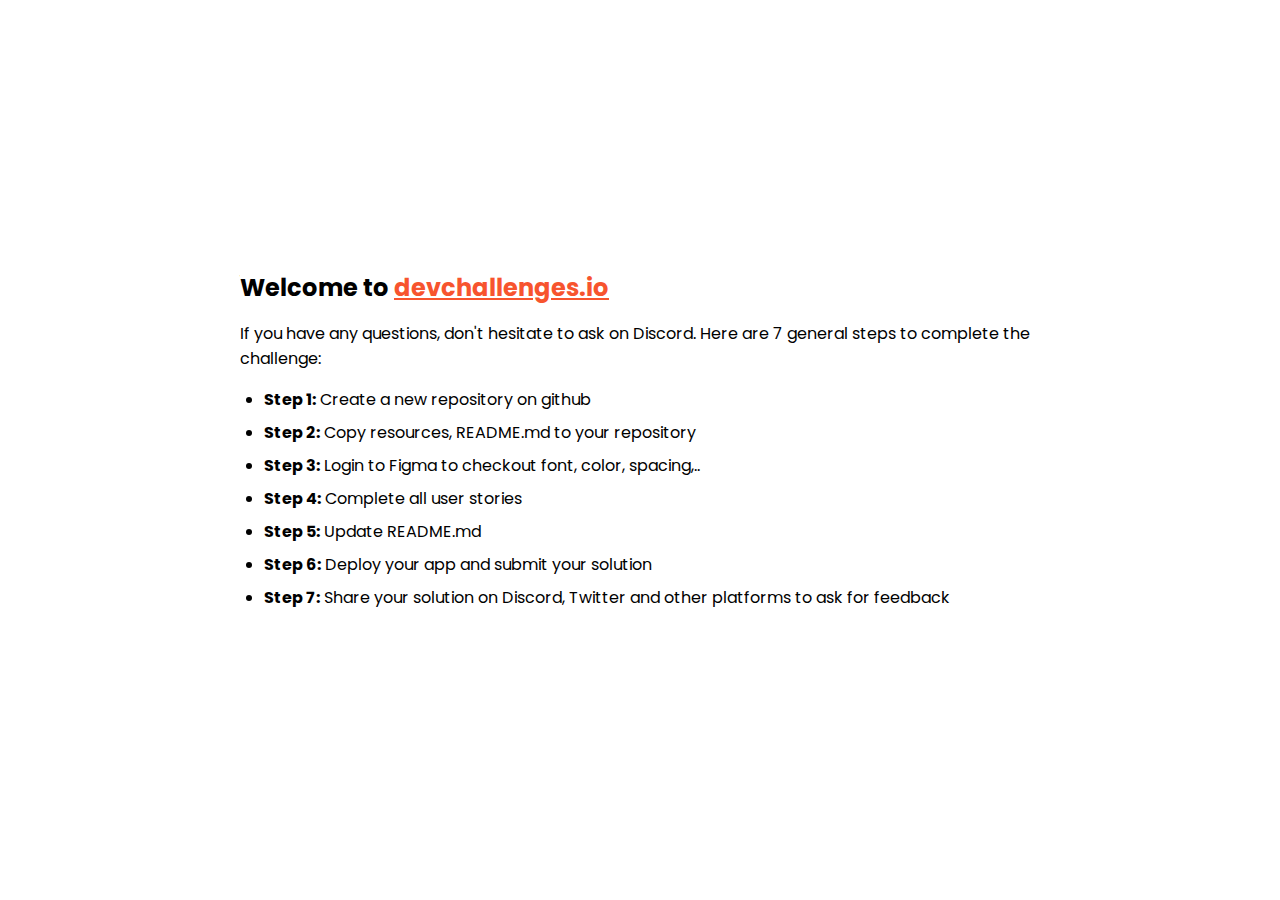
<file: img/index.html>
<!DOCTYPE html>
<html lang="en">
  <head>
    <meta charset="utf-8" />
    <meta
      name="viewport"
      content="width=device-width, initial-scale=1,
  maximum-scale=5"
    />

    <link rel="icon" href="devchallenges.png" />

    <link
      rel="shortcut icon"
      type="image/x-icon"
      href="https://devchallenges.io/"
    />

    <link
      href="https://fonts.googleapis.com/css2?family=Poppins:wght@400;500&display=swap"
      rel="stylesheet"
    />

    <title>Devchallenges</title>

    <style>
      body {
        font-family: "Poppins", sans-serif;
      }

      ul {
        padding-left: 24px;
      }

      li {
        margin-bottom: 8px;
      }

      .welcome {
        max-width: 800px;
        margin: 0 auto;
      }

      .welcome-text {
        margin-top: 30vh;
        font-weight: 500;
      }

      .welcome-text p {
        font-size: 1rem;
        font-weight: 400;
      }

      .welcome-text h1 {
        font-size: 1.5rem;
      }

      .welcome-text a {
        color: #f7542e;
      }
    </style>
  </head>
  <body>
    <div class="welcome">
      <div class="welcome-text">
        <h1>
          Welcome to
          <a href="https://devchallenges.io/" target="_blank"
            >devchallenges.io</a
          >
        </h1>

        <p>
          If you have any questions, don't hesitate to ask on Discord. Here are
          7 general steps to complete the challenge:
        </p>
      </div>

      <ul>
        <li><b>Step 1:</b> Create a new repository on github</li>
        <li><b>Step 2:</b> Copy resources, README.md to your repository</li>
        <li>
          <b>Step 3:</b> Login to Figma to checkout font, color, spacing,..
        </li>
        <li><b>Step 4:</b> Complete all user stories</li>
        <li><b>Step 5:</b> Update README.md</li>
        <li><b>Step 6:</b> Deploy your app and submit your solution</li>
        <li>
          <b>Step 7:</b> Share your solution on Discord, Twitter and other
          platforms to ask for feedback
        </li>
      </ul>
    </div>
  </body>
</html>
</file>
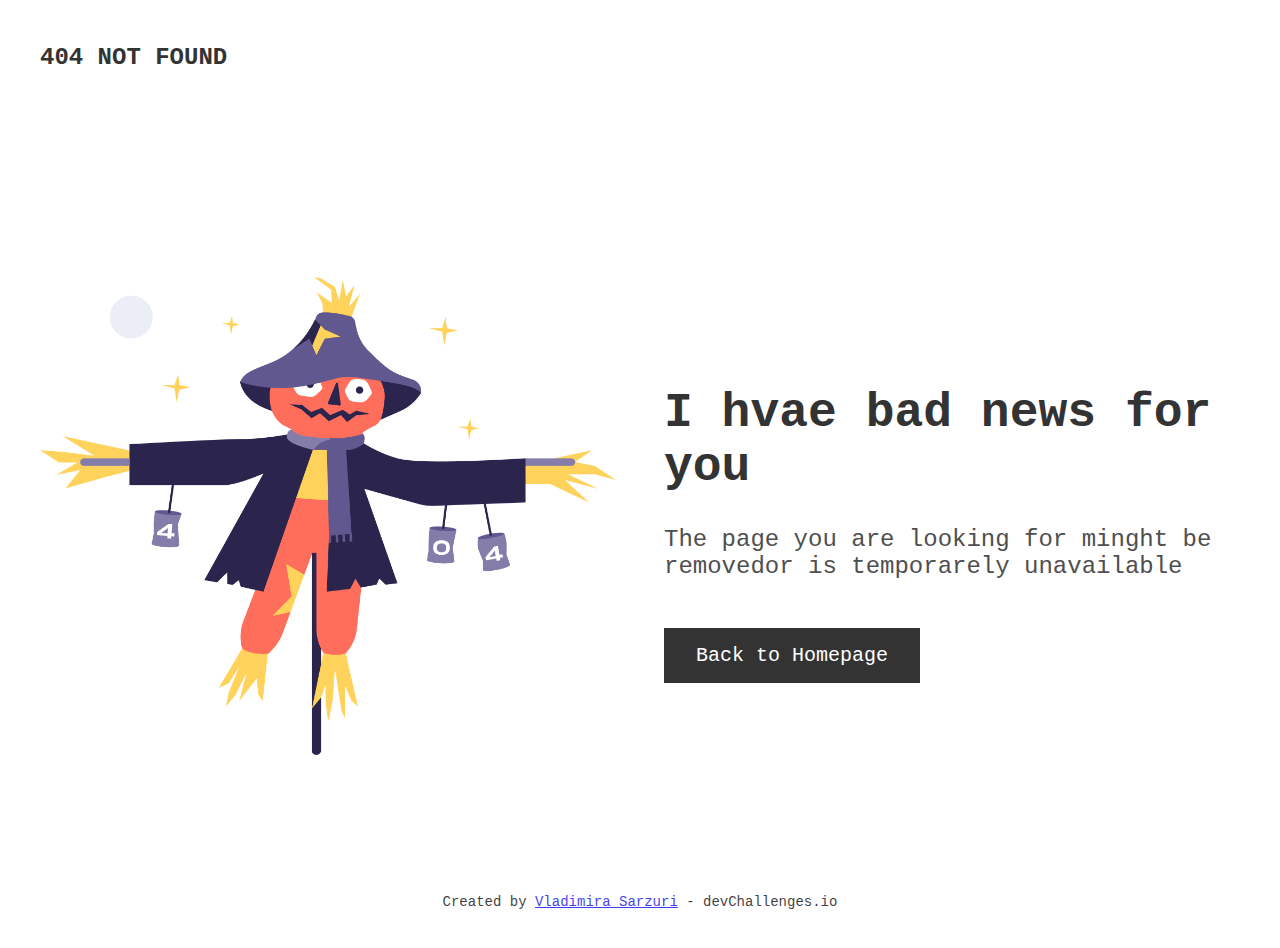
<file: index1.html>
<!DOCTYPE html>
<html lang="en">
<head>
    <meta charset="UTF-8">
    <meta name="viewport" content="width=device-width, initial-scale=1.0">
    <title>404 Not Found</title>
    <link rel="stylesheet" href="./css/style1.css">
</head>
<body>

    <header class="header">
        <h2>404 Not Found</h2>
    </header>

    <section>
        <article>
            <img src="./img/Scarecrow.png" alt="404 Not Found Image">
        </article>

        <article>
            <h1>I hvae bad news for you</h1>
            <p>The page you are looking for minght be removedor is temporarely unavailable</p>

            <button>Back to Homepage</button>
        </article>

    </section>

    <p class="created-by">Created by <a href="https://github.com/lia07" target="_blank" rel="noreferrer">Vladimira Sarzuri</a> - devChallenges.io</p>


</body>
</html>
</file>
<file: css/style1.css>
/* ====== google font ======*/
@import url('https://fonts.googleapis.com/css2?family=Inconsolata:wght@700&family=Montserrat:wght@400;600&display=swap');

/* variables css*/

:root{
    /*colors*/
    --color1: #FFF;
    --color2: #333;
    --color3: var(--gray-2, #4F4F4F);
}

*{
    font-family: 'Space' monospace;
}

body {
    margin: 0;
    padding: 24px;
    min-height: 100vh;

    display: grid;
    grid-template-rows: auto 1fr auto;
    grid-template-columns: auto;

    font-family: 'Space Mono', monospace;
}

img{
    max-width: 100%;
}


header {
     margin-bottom: 100px;
}

.header h2{
    text-transform: uppercase;
    color: #333333;
}

section h1{
    font-weight: bold;
    font-size: 36px;
    color: #333333;
}
section p{
    font-size: 20px;
    margin-bottom: 48px;
    color: #4f4f4f;
}

section button{
    font-family: inherit;
    font-size: 16px;
    background-color: #333;
    color: #ffffff;
    border: none;
    outline: none;
    padding: 16px 32px;
    cursor: pointer;
    transition: background-color 0.1s ease-in-out;
}

section button:hover{
    background-color: #222222;
}

.created-by{
    font-size: 14px;
    text-align: center;
    opacity: 75%;
    margin-top: 48px;
}



@media(min-width: 768px){

    body{
        max-width: 1200px;
        margin: auto;
    }
    section{
        display: grid;
        grid-template-columns: repeat(2, 1fr);
        gap: 48px;
        align-items: center;
    }

    section h1{
        font-size: 48px;

    }

    section p{
        font-size: 24px
    }

    section button{
        font-size: 20px;
    }
}
</file>
